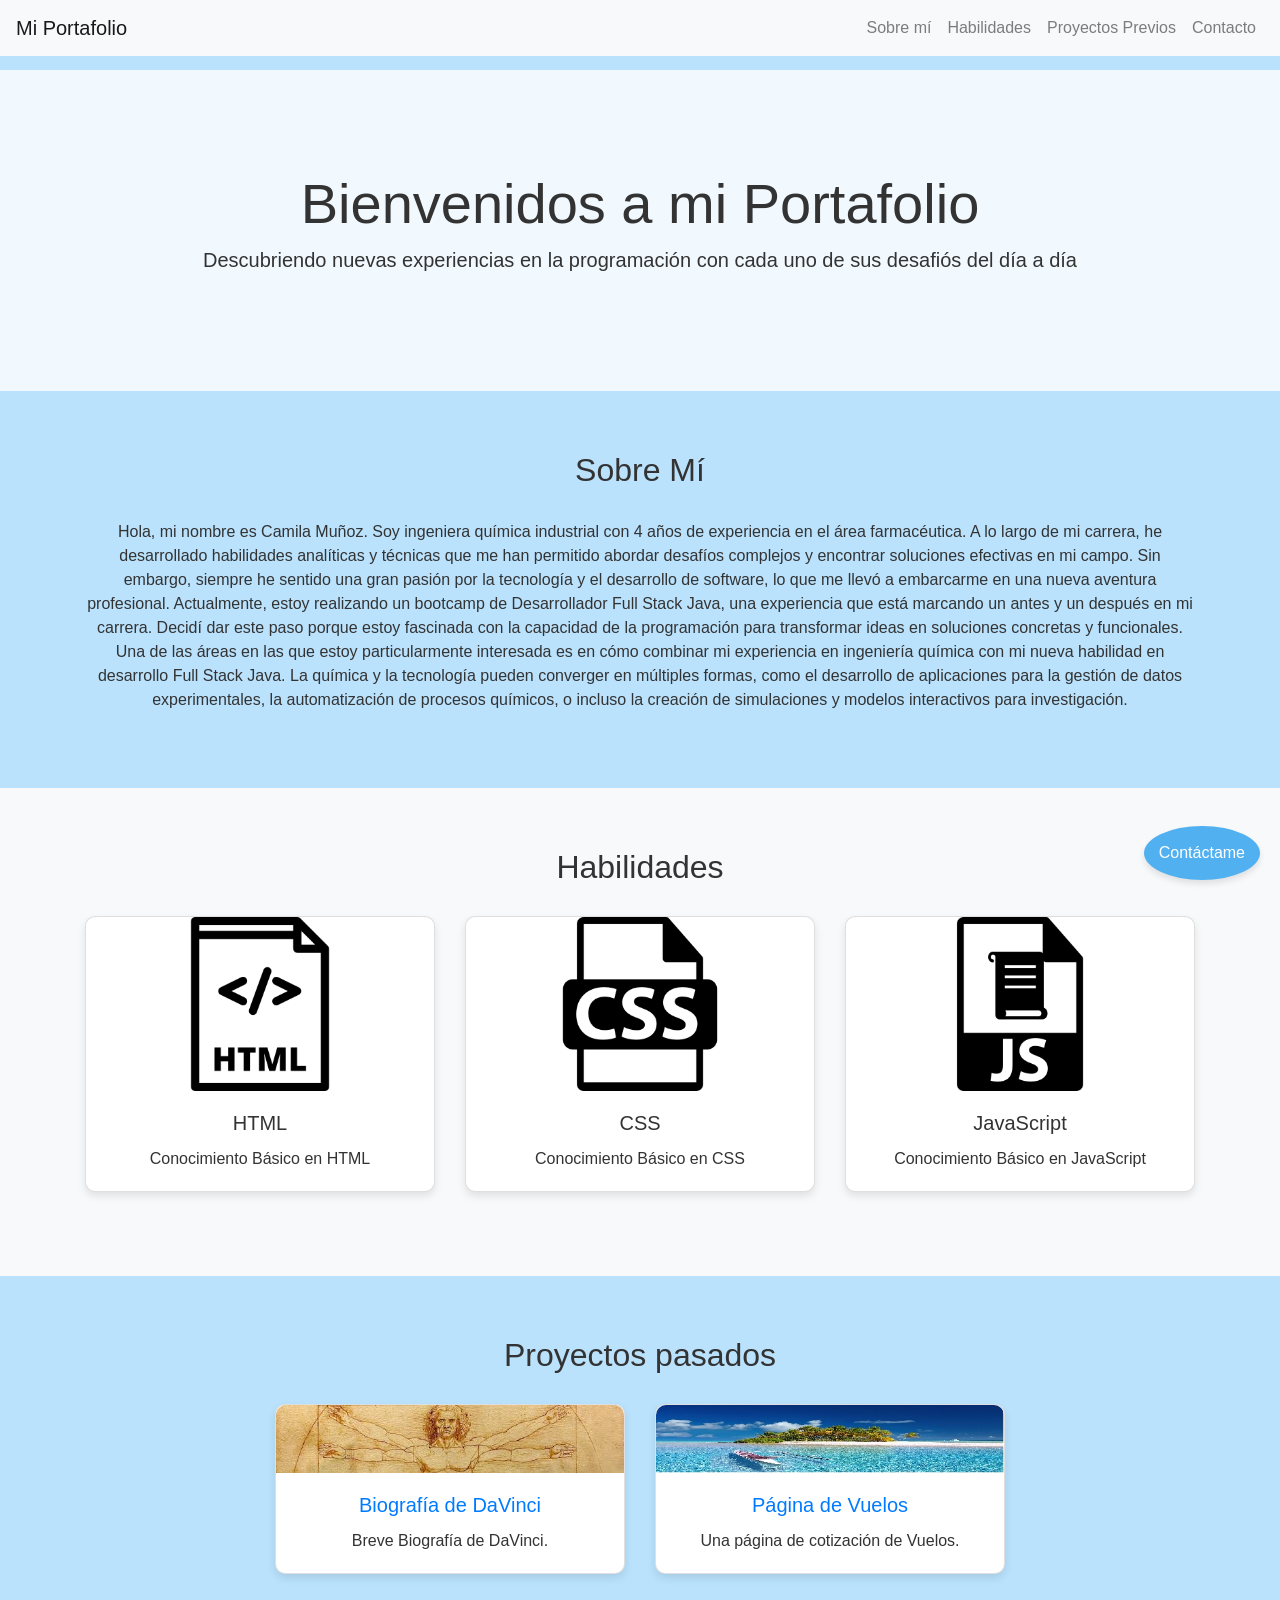
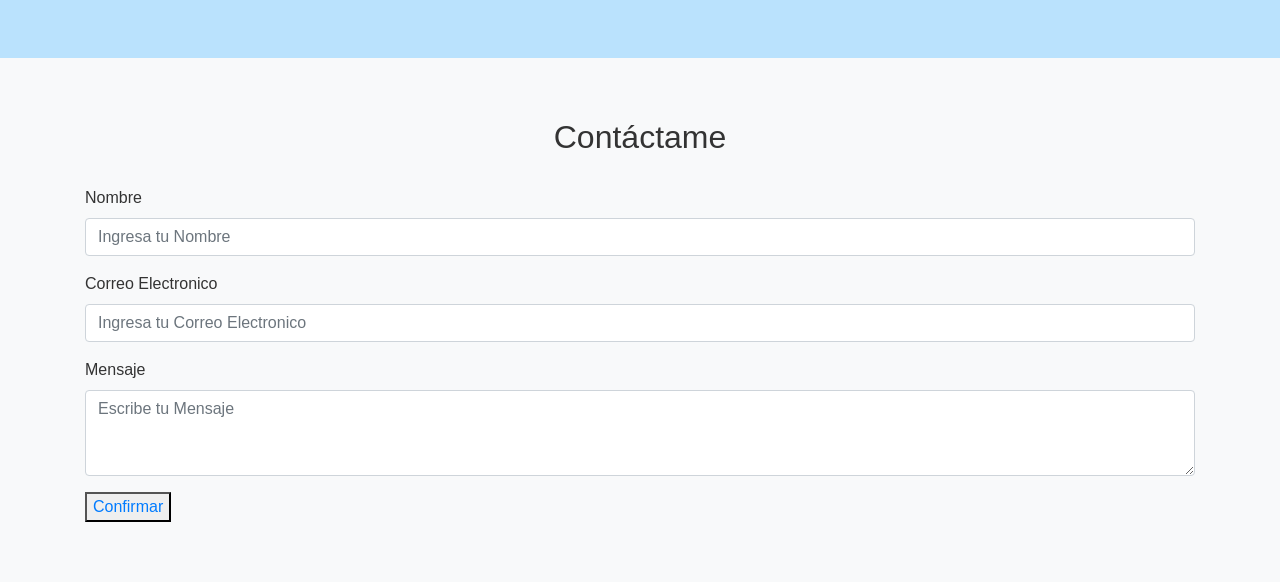
<file: index.html>
<!DOCTYPE html>
<html lang="en">
<head>
    <meta charset="UTF-8">
    <meta name="viewport" content="width=device-width, initial-scale=1.0">
    <title>Mi Portafolio</title>
    <link href="https://stackpath.bootstrapcdn.com/bootstrap/4.5.2/css/bootstrap.min.css" rel="stylesheet">
    <link rel="stylesheet" href="css/style.css">
</head>
<body>
    <nav class="navbar navbar-expand-lg navbar-light bg-light fixed-top">
        <a class="navbar-brand" href="#">Mi Portafolio</a>
        <button class="navbar-toggler" type="button" data-toggle="collapse" data-target="#navbarNav" aria-controls="navbarNav" aria-expanded="false" aria-label="Toggle navigation">
            <span class="navbar-toggler-icon"></span>
        </button>
        <div class="collapse navbar-collapse" id="navbarNav">
            <ul class="navbar-nav ml-auto">
                <li class="nav-item"><a class="nav-link" href="#about">Sobre mí</a></li>
                <li class="nav-item"><a class="nav-link" href="#skills">Habilidades</a></li>
                <li class="nav-item"><a class="nav-link" href="#projects">Proyectos Previos</a></li>
                <li class="nav-item"><a class="nav-link" href="#contact">Contacto</a></li>
            </ul>
        </div>
    </nav>

    <header class="hero-section">
        <div class="container text-center">
            <h1 class="display-4">Bienvenidos a mi Portafolio</h1>
            <p class="lead">Descubriendo nuevas experiencias en la programación con cada uno de sus desafiós del día a día </p>
        </div>
    </header>

    <section id="about" class="section">
        <div class="container">
            <h2 class="text-center">Sobre Mí</h2>
            <p class="text-center">Hola, mi nombre es Camila Muñoz. Soy ingeniera química industrial con 4 años de experiencia en el área farmacéutica.
                A lo largo de mi carrera, he desarrollado habilidades analíticas y técnicas que me han permitido abordar desafíos complejos y encontrar soluciones efectivas en mi campo. Sin embargo, siempre he sentido una gran pasión por la tecnología y el desarrollo de software, lo que me llevó a embarcarme en una nueva aventura profesional.
                Actualmente, estoy realizando un bootcamp de Desarrollador Full Stack Java, una experiencia que está marcando un antes y un después en mi carrera. Decidí dar este paso porque estoy fascinada con la capacidad de la programación para transformar ideas en soluciones concretas y funcionales.
                Una de las áreas en las que estoy particularmente interesada es en cómo combinar mi experiencia en ingeniería química con mi nueva habilidad en desarrollo Full Stack Java. La química y la tecnología pueden converger en múltiples formas, como el desarrollo de aplicaciones para la gestión de datos experimentales, la automatización de procesos químicos, o incluso la creación de simulaciones y modelos interactivos para investigación.
            </p>
        </div>
    </section>

 <section id="skills-section" class="section bg-light">
    <div class="container">
        <h2 class="text-center">Habilidades</h2>
        <div class="row justify-content-center">
            <div class="col-md-4 mb-4">
                <div class="card h-100">
                    <div class="card-img-container">
                        <img src="img/180891.png" class="card-img-top" alt="HTML">
                    </div>
                    <div class="card-body">
                        <h5 class="card-title">HTML</h5>
                        <p class="card-text">Conocimiento Básico en HTML</p>
                    </div>
                </div>
            </div>
            <div class="col-md-4 mb-4">
                <div class="card h-100">
                    <div class="card-img-container">
                        <img src="img/css-file-format-symbol_29600.png" class="card-img-top" alt="CSS">
                    </div>
                    <div class="card-body">
                        <h5 class="card-title">CSS</h5>
                        <p class="card-text">Conocimiento Básico en CSS</p>
                    </div>
                </div>
            </div>
            <div class="col-md-4 mb-4">
                <div class="card h-100">
                    <div class="card-img-container">
                        <img src="img/29582.png" class="card-img-top" alt="JavaScript">
                    </div>
                    <div class="card-body">
                        <h5 class="card-title">JavaScript</h5>
                        <p class="card-text">Conocimiento Básico en JavaScript</p>
                    </div>
                </div>
            </div>
        </div>
    </div>
</section>

    <section id="projects" class="section">
        <div class="container">
            <h2 class="text-center">Proyectos pasados</h2>
            <div class="row justify-content-center">
                <div class="col-md-4 mb-4">
                    <div class="card h-100">
                        <img src="img/images.jfif" class="card-img-top" alt="Project 1">
                        <div class="card-body">
                            <h5 class="card-title"><a href="evaluacion 1/Evaluacion1.html">Biografía de DaVinci</a></h5>
                            <p class="card-text">Breve Biografía de DaVinci.</p>
                        </div>
                    </div>
                </div>
                <div class="col-md-4 mb-4">
                    <div class="card h-100">
                        <img src="img/polynesia.jpg" class="card-img-top" alt="Project 2">
                        <div class="card-body">
                            <h5 class="card-title"><a href="pruebaSeisBootstrap/index.html">Página de Vuelos</a></h5>
                            <p class="card-text">Una página de cotización de Vuelos.</p>
                        </div>
                    </div>
                </div>
            </div>
        </div>
    </section>
    <section id="contact" class="section bg-light">
        <div class="container">
            <h2 class="text-center">Contáctame</h2>
            <form id="contactForm">
                <div class="form-group">
                    <label for="name">Nombre</label>
                    <input type="text" class="form-control" id="name" placeholder="Ingresa tu Nombre" required>
                </div>
                <div class="form-group">
                    <label for="email">Correo Electronico</label>
                    <input type="email" class="form-control" id="email" placeholder="Ingresa tu Correo Electronico" required>
                </div>
                <div class="form-group">
                    <label for="message">Mensaje</label>
                    <textarea class="form-control" id="message" rows="3" placeholder="Escribe tu Mensaje" required></textarea>
                </div>
                <button class="boton" type="submit" class="btn btn-primary"><a href="img/gato.jpg">Confirmar</a> </button>
            </form>
        </div>
    </section>

    <button id="contactBtn" class="contact-btn">Contáctame</button>

    <script src="https://code.jquery.com/jquery-3.5.1.slim.min.js"></script>
    <script src="https://cdn.jsdelivr.net/npm/@popperjs/core@2.5.2/dist/umd/popper.min.js"></script>
    <script src="https://stackpath.bootstrapcdn.com/bootstrap/4.5.2/js/bootstrap.min.js"></script>
    <script src="js/script.js"></script>
</body>
</html>
</file>
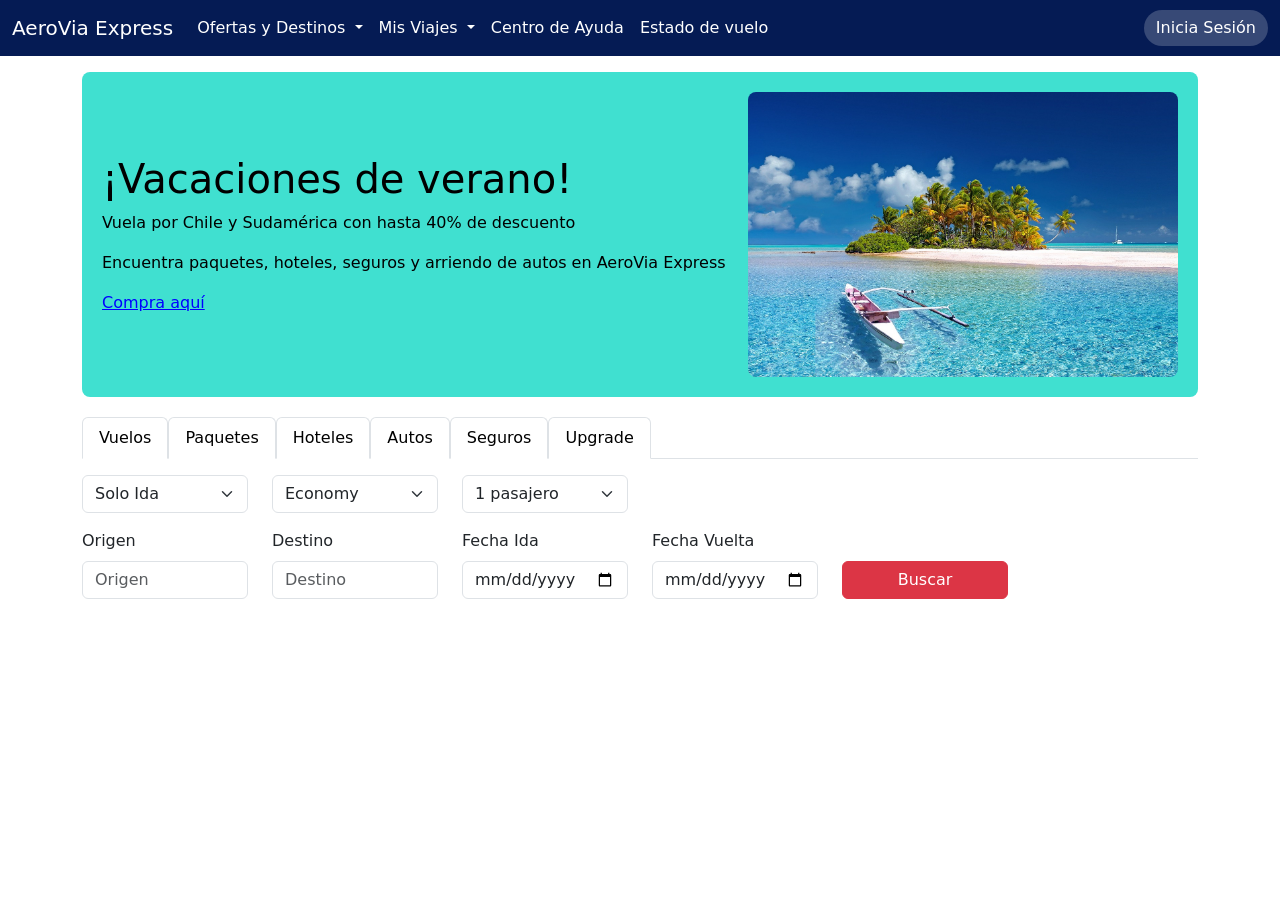
<file: pruebaSeisBootstrap/index.html>
<!DOCTYPE html>
<html lang="es">
<head>
    <meta charset="UTF-8">
    <meta name="viewport" content="width=device-width, initial-scale=1.0">
    <link href="https://cdn.jsdelivr.net/npm/bootstrap@5.3.3/dist/css/bootstrap.min.css" rel="stylesheet" integrity="sha384-QWTKZyjpPEjISv5WaRU9OFeRpok6YctnYmDr5pNlyT2bRjXh0JMhjY6hW+ALEwIH" crossorigin="anonymous">
    <link rel="stylesheet" href="style/style.css">
    <title>AeroVia Express</title>
</head>
<body>
    <!-- Navbar -->
    <nav class="navbar navbar-expand-lg color-fondo">
        <div class="container-fluid">
          <a class="navbar-brand" href="#">AeroVia Express</a>
          <button class="navbar-toggler" type="button" data-bs-toggle="collapse" data-bs-target="#navbarSupportedContent" aria-controls="navbarSupportedContent" aria-expanded="false" aria-label="Toggle navigation">
            <span class="navbar-toggler-icon"></span>
          </button>
          <div class="collapse navbar-collapse" id="navbarSupportedContent">
            <ul class="navbar-nav me-auto mb-2 mb-lg-0">
                <li class="nav-item dropdown">
                    <a class="nav-link dropdown-toggle" href="#" role="button" data-bs-toggle="dropdown" aria-expanded="false">
                      Ofertas y Destinos
                    </a>
                    <ul class="dropdown-menu">
                      <li><a class="dropdown-item" href="#">Nacionales</a></li>
                      <li><a class="dropdown-item" href="#">Internacionales</a></li>
                      <li><hr class="dropdown-divider"></li>
                      <li><a class="dropdown-item" href="#">Vuelo más Hotel</a></li>
                    </ul>
                  </li>
              <li class="nav-item dropdown">
                <a class="nav-link dropdown-toggle" href="#" role="button" data-bs-toggle="dropdown" aria-expanded="false">
                  Mis Viajes
                </a>
                <ul class="dropdown-menu">
                  <li><a class="dropdown-item" href="#">Conoce los limites de Equipaje</a></li>
                  <li><a class="dropdown-item" href="#">Tu Próximo Viaje </a></li>
                  <li><hr class="dropdown-divider"></li>
                  <li><a class="dropdown-item" href="#">Editar información</a></li>
                </ul>
              </li>
              <li class="nav-item">
                <a class="nav-link" href="#">Centro de Ayuda</a>
              </li>
              <li class="nav-item">
                <a class="nav-link" href="#">Estado de vuelo</a>
              </li>
            </ul>
            <form class="d-flex" role="search">
              <button class="btn btn-outline-success" type="submit">Inicia Sesión</button>
            </form>
          </div>
        </div>
      </nav>
    <!-- Sección de Oferta -->
    <div class="container mt-3">
        <div class="promo">
            <div class="promo-text">
                <h1>¡Vacaciones de verano!</h1>
                <p>Vuela por Chile y Sudamérica con hasta 40% de descuento</p>
                <p>Encuentra paquetes, hoteles, seguros y arriendo de autos en AeroVia Express</p>
                <a href="#">Compra aquí</a>
            </div>
            <img src="img/polynesia.jpg" alt="Imagen de vacaciones">
        </div>

        <!-- Formulario de busqueda -->
        <div class="search-form">
            <ul class="nav nav-tabs">
                <li class="nav-item"><a class="nav-link active" href="#">Vuelos</a></li>
                <li class="nav-item"><a class="nav-link active" href="#">Paquetes</a></li>
                <li class="nav-item"><a class="nav-link active" href="#">Hoteles</a></li>
                <li class="nav-item"><a class="nav-link active" href="#">Autos</a></li>
                <li class="nav-item"><a class="nav-link active" href="#">Seguros</a></li>
                <li class="nav-item"><a class="nav-link active" href="#">Upgrade</a></li>
            </ul>
            <form class="mt-3">
                <div class="row">
                    <div class="col-md-2">
                        <select id="tipo-viaje" class="form-select">
                            <option>Solo Ida</option>
                            <option>Multidestino</option>
                        </select>
                    </div>
                    <div class="col-md-2">
                        <select id="clase" class="form-select">
                            <option selected>Economy</option>
                            <option>Business</option>
                            <option>First Class</option>
                        </select>
                    </div>
                    <div class="col-md-2">
                        <select id="pasajeros" class="form-select">
                            <option selected>1 pasajero</option>
                            <option>2 pasajeros</option>
                            <option>3 pasajeros</option>
                        </select>
                    </div>
                </div>
                <div class="row mt-3">
                    <div class="col-md-2">
                        <label for="origen" class="form-label">Origen</label>
                        <input type="text" id="origen" class="form-control" placeholder="Origen">
                    </div>
                    <div class="col-md-2">
                        <label for="destino" class="form-label">Destino</label>
                        <input type="text" id="destino" class="form-control" placeholder="Destino">
                    </div>
                    <div class="col-md-2">
                        <label for="fecha-ida" class="form-label">Fecha Ida</label>
                        <input type="date" id="fecha-ida" class="form-control">
                    </div>
                    <div class="col-md-2">
                        <label for="fecha-vuelta" class="form-label">Fecha Vuelta</label>
                        <input type="date" id="fecha-vuelta" class="form-control">
                    </div>
                    <div class="col-md-2 d-flex align-items-end">
                        <button type="submit" class="btn btn-danger w-100">Buscar</button>
                    </div>
                </div>
            </form>
        </div>
    </div>

    <script src="https://cdn.jsdelivr.net/npm/bootstrap@5.3.3/dist/js/bootstrap.bundle.min.js" integrity="sha384-YvpcrYf0tY3lHB60NNkmXc5s9fDVZLESaAA55NDzOxhy9GkcIdslK1eN7N6jIeHz" crossorigin="anonymous"></script>
</body>
</html>
</file>
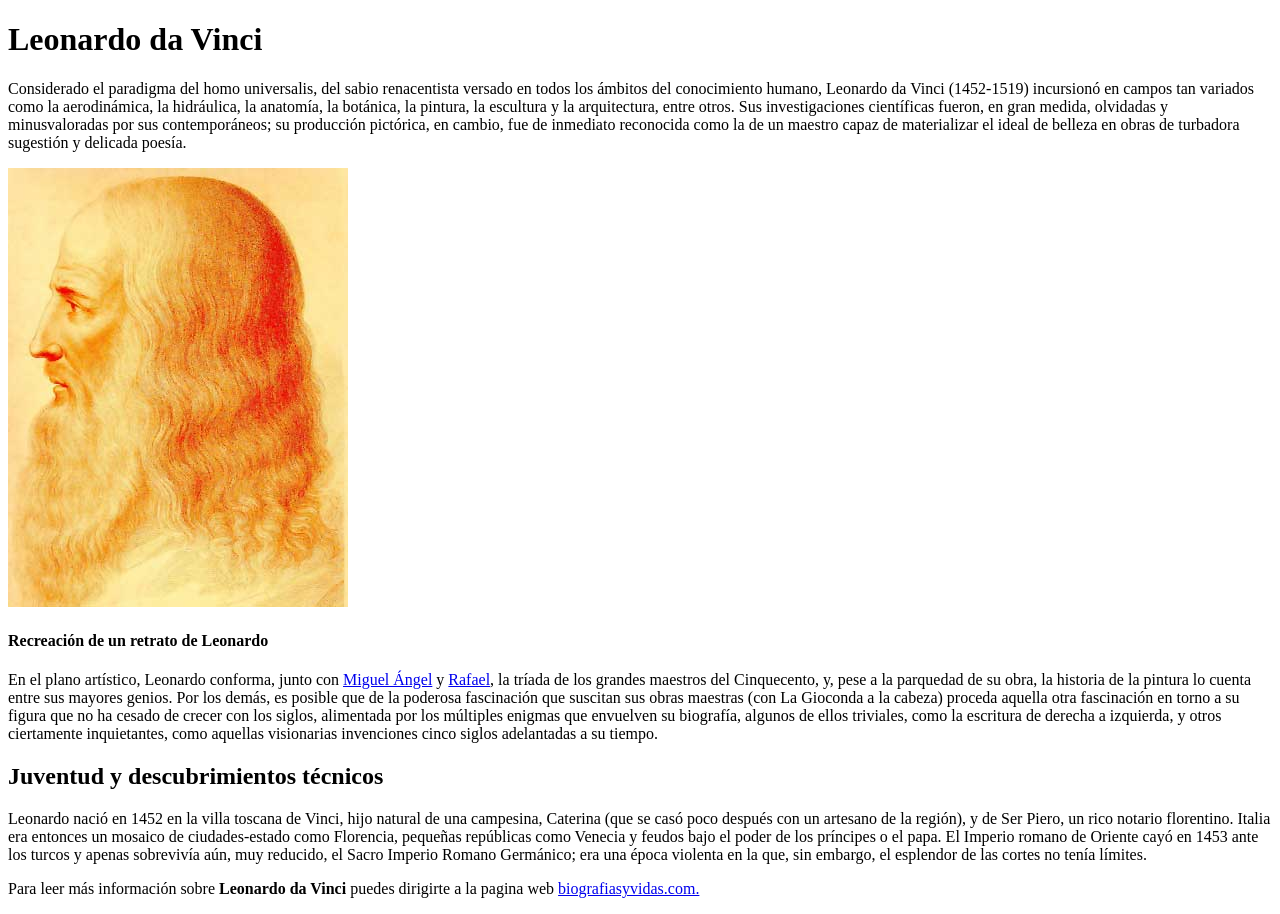
<file: evaluacion 1/Evaluacion1.html>
<!DOCTYPE html>
<html lang="es">

<head>
    <meta charset="UTF-8">
    <meta name="viewport" content="width=device-width, initial-scale=1.0">
    <title>Leonardo da Vinci,</title>
</head>
<body>
    
    <h1>Leonardo da Vinci</h1>
    <p>Considerado el paradigma del homo universalis, del sabio renacentista versado en todos los ámbitos del conocimiento humano, Leonardo da Vinci (1452-1519) incursionó en campos tan variados como la aerodinámica, la hidráulica, la anatomía, la botánica, la pintura, la escultura y la arquitectura, entre otros. Sus investigaciones científicas fueron, en gran medida, olvidadas y minusvaloradas por sus contemporáneos; su producción pictórica, en cambio, fue de inmediato reconocida como la de un maestro capaz de materializar el ideal de belleza en obras de turbadora sugestión y delicada poesía.</p>
    <img src="assets/img/leonardo340.jpg" alt="RetratoLeonardoDaVinci">
    <h4>Recreación de un retrato de Leonardo</h4>

    <p>En el plano artístico, Leonardo conforma, junto con <a href="https://www.biografiasyvidas.com/biografia/m/miguel_angel.htm">Miguel Ángel</a> y <a href="https://www.biografiasyvidas.com/biografia/r/rafael.htm">Rafael</a>, la tríada de los grandes maestros del Cinquecento, y, pese a la parquedad de su obra, la historia de la pintura lo cuenta entre sus mayores genios. Por los demás, es posible que de la poderosa fascinación que suscitan sus obras maestras (con La Gioconda a la cabeza) proceda aquella otra fascinación en torno a su figura que no ha cesado de crecer con los siglos, alimentada por los múltiples enigmas que envuelven su biografía, algunos de ellos triviales, como la escritura de derecha a izquierda, y otros ciertamente inquietantes, como aquellas visionarias invenciones cinco siglos adelantadas a su tiempo.</p>

    <h2>Juventud y descubrimientos técnicos</h2>
    <p>Leonardo nació en 1452 en la villa toscana de Vinci, hijo natural de una campesina, Caterina (que se casó poco después con un artesano de la región), y de Ser Piero, un rico notario florentino. Italia era entonces un mosaico de ciudades-estado como Florencia, pequeñas repúblicas como Venecia y feudos bajo el poder de los príncipes o el papa. El Imperio romano de Oriente cayó en 1453 ante los turcos y apenas sobrevivía aún, muy reducido, el Sacro Imperio Romano Germánico; era una época violenta en la que, sin embargo, el esplendor de las cortes no tenía límites.</p>

    <p>Para leer más información sobre <b>Leonardo da Vinci</b> puedes dirigirte a la pagina web <a href="https://www.biografiasyvidas.com/monografia/leonardo/">biografiasyvidas.com.</a></p>
</body>
</html>
</file>
<file: css/style.css>
body {
    font-family: Arial, sans-serif;
    background: #bae2fd;
    background-size: cover;
    color: #333;
    padding-top: 70px;
}

.section {
    padding: 60px 0;
    align-items: center;
    justify-content: center;
}


h2 {
    margin-bottom: 30px;
}

.hero-section {
    padding: 100px 0;
    background: rgba(255, 255, 255, 0.8);
}

.contact-btn {
    position: fixed;
    bottom: 20px;
    right: 20px;
    background-color: #51b0f0;
    color: white;
    border: none;
    border-radius: 50%;
    padding: 15px;
    font-size: 16px;
    cursor: pointer;
    box-shadow: 0px 4px 6px rgba(0, 0, 0, 0.1);
}

.boton{
    color: rgb(255, 158, 174);
}

.contact-btn:hover {
    background-color: #14bcff;
}

.card {
    border-radius: 10px;
    box-shadow: 0px 4px 8px rgba(0, 0, 0, 0.1);
}

.card img {
    border-radius: 10px 10px 0 0;
}

.section {
    padding: 60px 0;
}

.row.justify-content-center {
    margin-top: 20px;
}

.card-body {
    text-align: center;
}

h5.card-title a {
    color: #007bff;
    text-decoration: none;
    transition: color 0.3s ease;
}

h5.card-title a:hover {
    color: #0056b3;
}

.mb-4 {
    margin-bottom: 30px;
}


.skill-icon {
    width: 24px;
    height: 24px;
    vertical-align: middle;
    margin-right: 8px;
}

.list-inline-item {
    display: flex;
    align-items: center;
    justify-content: center;
}

@media (max-width: 768px) {
    .hero-section h1 {
        font-size: 2.5rem;
    }

    .hero-section p {
        font-size: 1rem;
    }
}


.card-img-container {
    text-align: center;
}

.card-img-top {
    width: 100%;
    margin: 0 auto;
    display: block;
}

.card {
    transition: transform 0.3s ease, box-shadow 0.3s ease;
}
.card:hover {
    transform: scale(1.05);
    box-shadow: 0 8px 16px rgba(0, 0, 0, 0.2);
}

#skills-section .card-img-container {
    text-align: center;
}

#skills-section .card-img-top {
    width: 50%;
    margin: 0 auto;
    display: block;
}
</file>
<file: pruebaSeisBootstrap/style/style.css>
body {
    margin: 0;
    padding: 0;
}

.color-fondo {
    background-color: #051B54;
    color: white;
}

.navbar .navbar-brand,
.navbar .nav-link {
    color: white !important;
    text-align: center;
}

.btn-outline-success{
    background-color: #FFFFFF33;
    color: white;
    border-radius: 50px;
    border: none;
}

.promo {
    background-color: #40E0D0;
    padding: 20px;
    border-radius: 8px;
    display: flex;
    justify-content: space-between;
    align-items: center;
    margin-bottom: 20px;
}
.promo-text {
    color: black;
}
.promo img {
    max-width: 40%;
    border-radius: 8px;
}
.promo a {
    color: blue;
}
</file>
